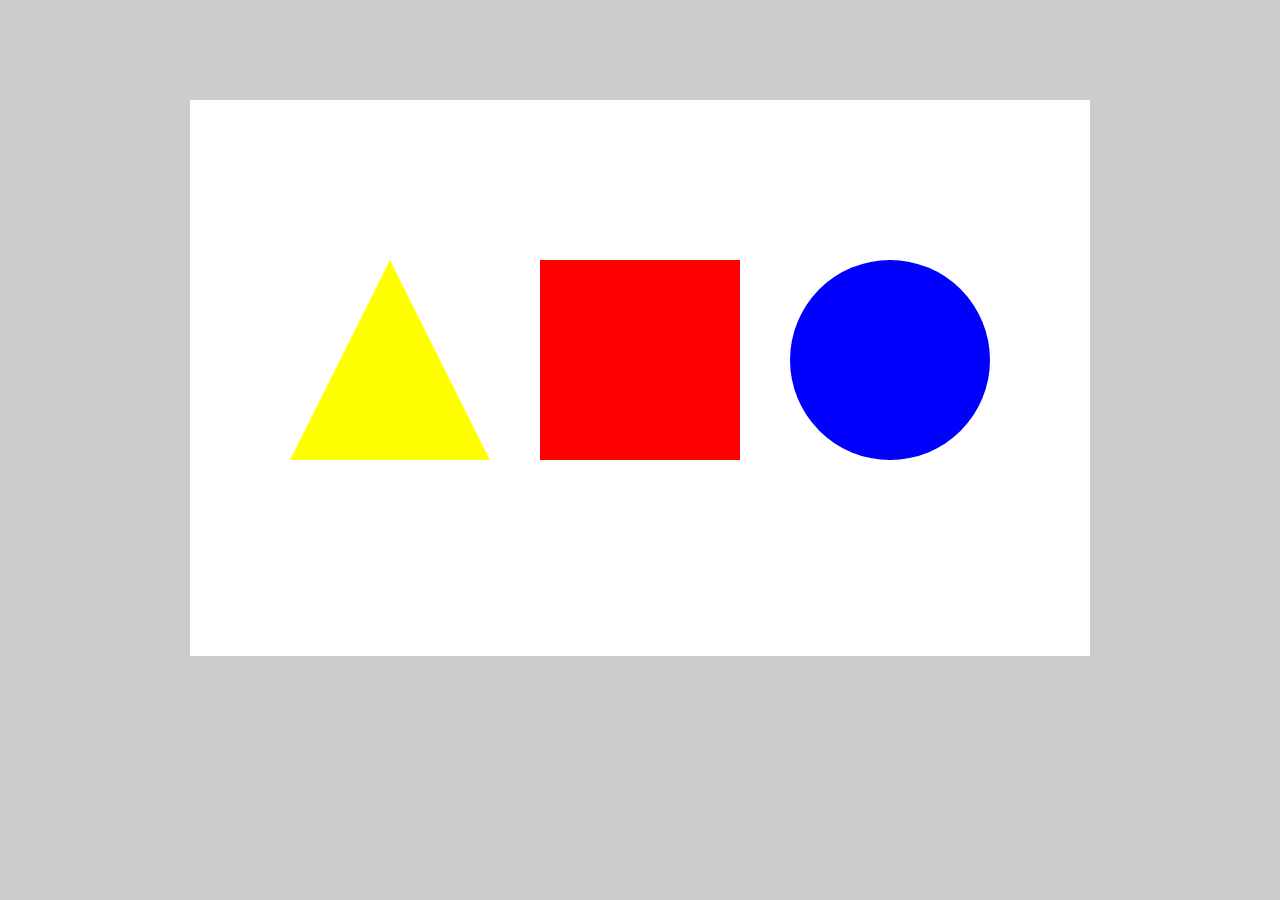
<file: selfportrait_template/index.html>
<!DOCTYPE html>
<!-- CSS Self Portrait 
Adapted from Laurel Schwulst  -->

<html>

<head>
	<title>CSS Self Portrait</title>
	<meta charset="utf-8" />
	<link rel="stylesheet" href="main.css" type="text/css" />
</head>

<body>
    <div class="canvas">
    	<div id="square"></div>
    	<div id="circle"></div>
    	<div id="triangle"></div>
    </div>
</body>

</html>
</file>
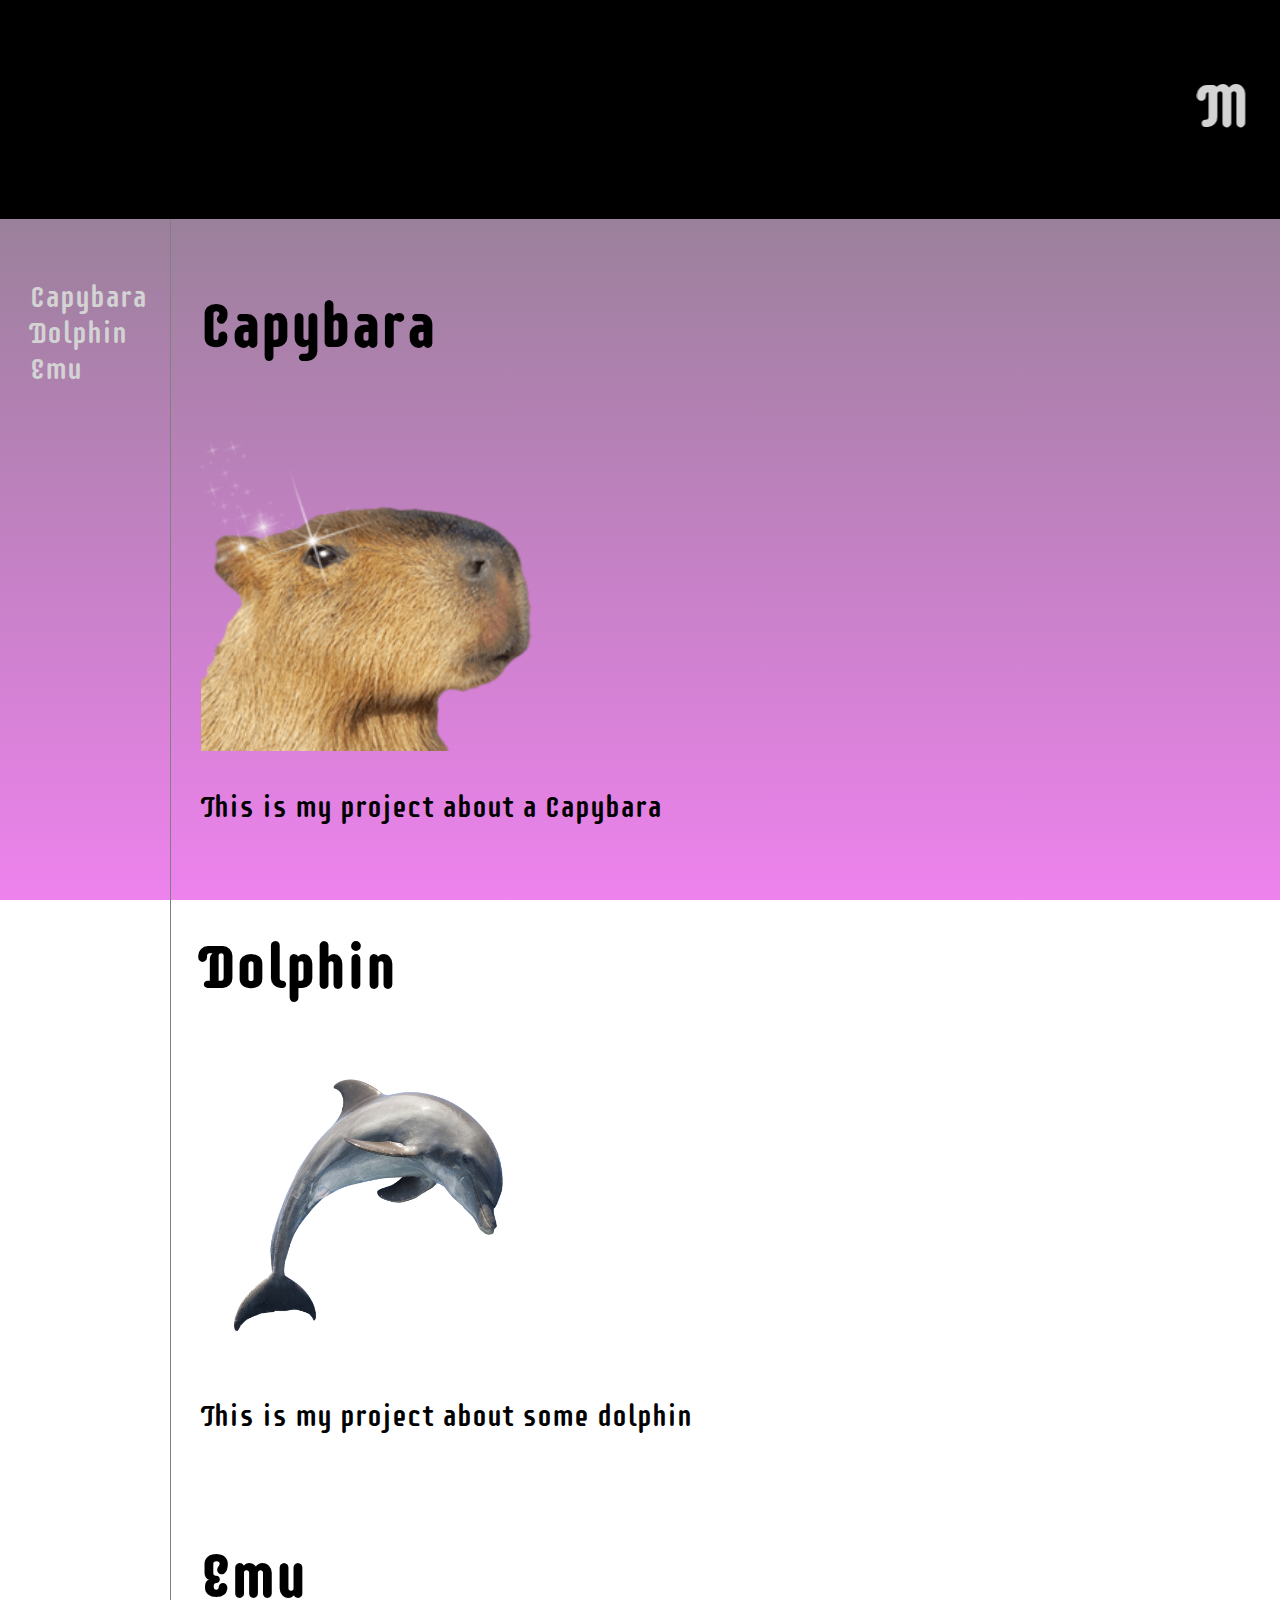
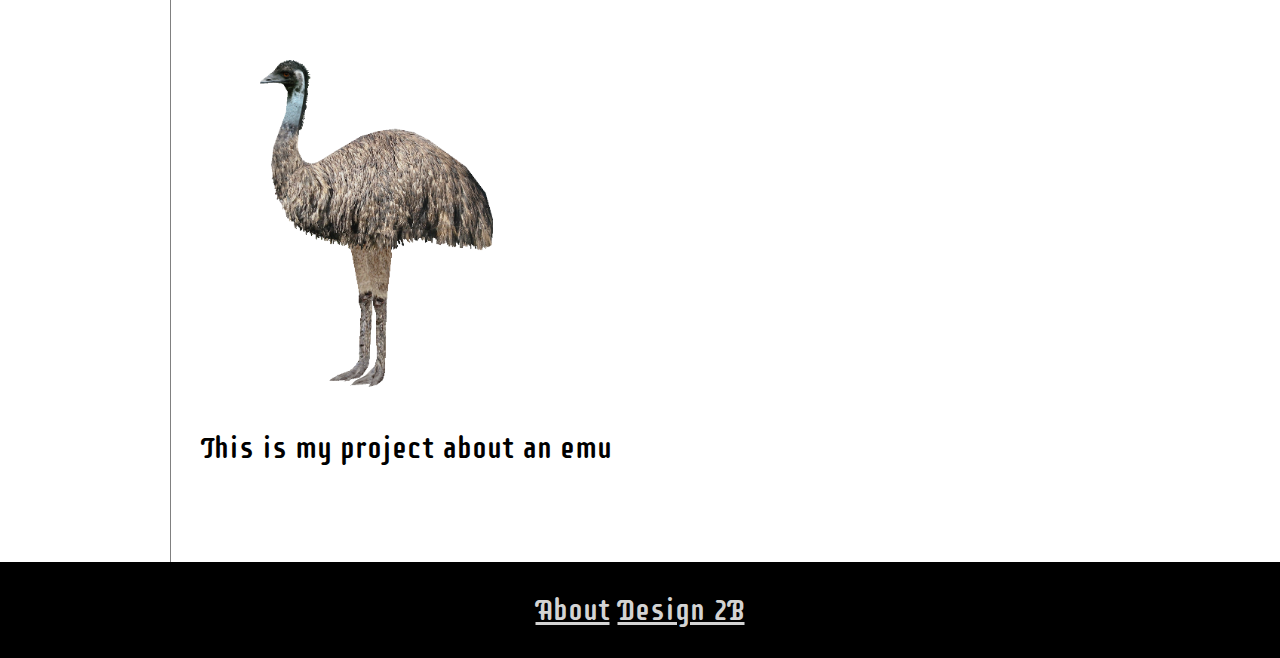
<file: Sites_week2/index.html>
<!DOCTYPE html>
<html>
<head>
  <title>Melanie's Portfolio</title>

  <script src="https://ajax.googleapis.com/ajax/libs/jquery/3.2.1/jquery.min.js"></script>
  <script language="JavaScript" src="js/main.js"></script>

  <meta charset="utf-8">
  <link rel="stylesheet" href="css/main.css">
  <meta name="viewport" content="width=device-width,initial-scale=1">
  <link href="https://fonts.googleapis.com/css?family=Supermercado+One" rel="stylesheet">
</head>
<body>

<div class="container">

<header>
   <marquee><h1>Melanie Hoff</h1></marquee>
</header>

<nav>
  <ul>
    <li><a id="capybara_button" href="#capybara">Capybara</a></li>
    <li><a id="dolphin_button" href="#dolphin">Dolphin</a></li>
    <li><a id="emu_button" href="#emu">Emu</a></li>
  </ul>
</nav>

<div class="projects">
  <h1 id="capybara">Capybara</h1>
  <img src="images/capybara.png">
  <p>This is my project about a Capybara</p>
  <br>

  <div class="blue">
  <h1 id="dolphin">Dolphin</h1>
  <img src="images/dolphin.png">
  <p>This is my project about some dolphin</p>
  </div>

  <br>
  <h1 id="emu">Emu</h1>
  <img src="images/emu.png">
  <p>This is my project about an emu</p>
  <br>
</div>

<footer><a href="about.html">About</a> <a href="d2b/index.html">Design 2B</a></footer>

</div>

</body>
</html>
</file>
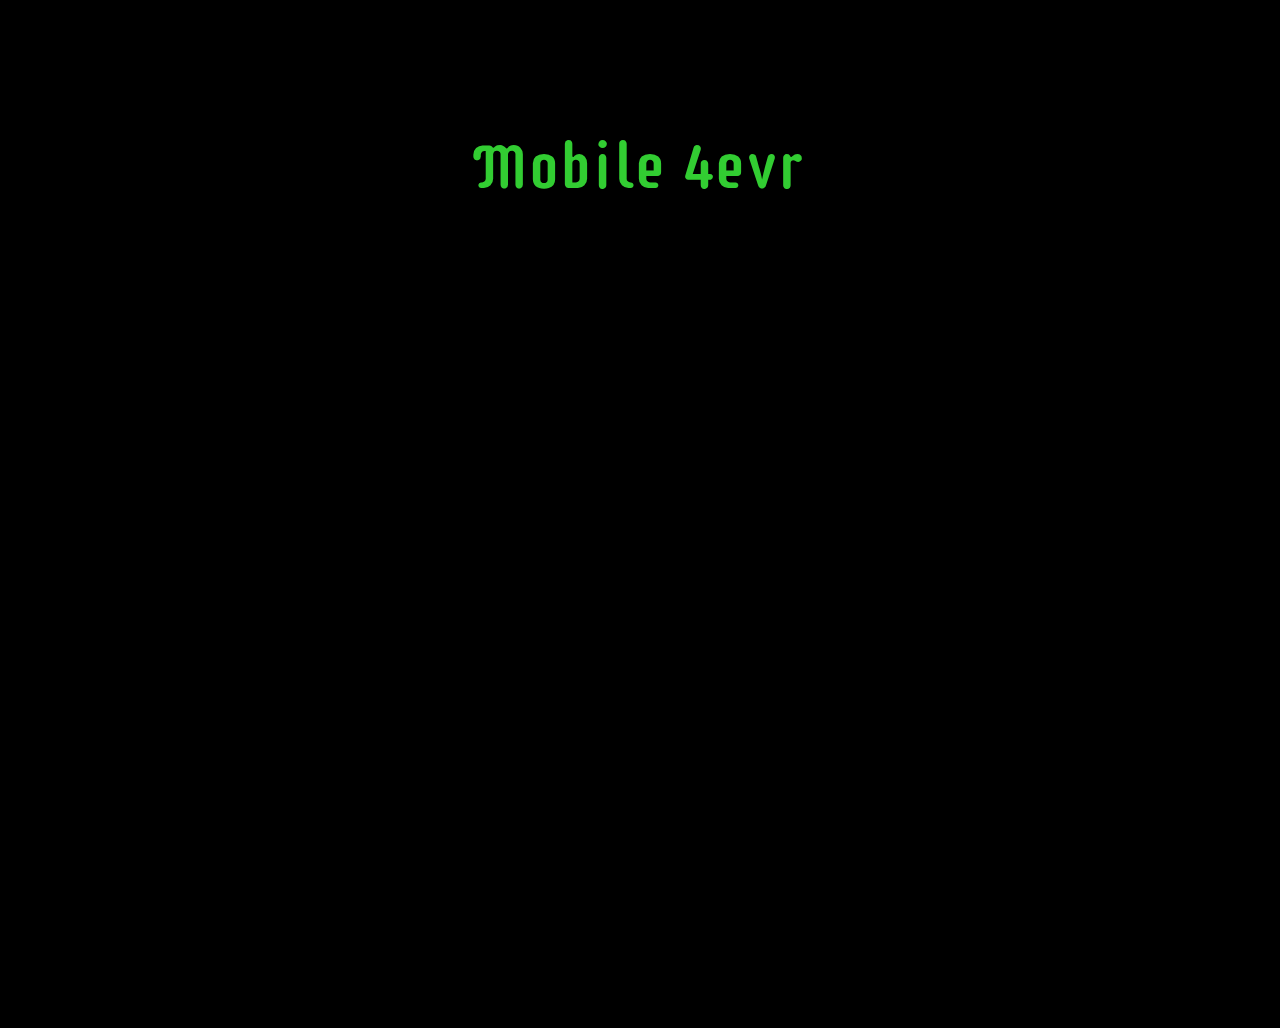
<file: playful_website_examples/01_only_visible_on_mobile/index.html>
<!DOCTYPE html>
<html>

<head>
  <!-- this line specifies the character set and helps you use emojis! -->
  <meta charset="utf-8">
  <!-- this line helps you make a responsive site -->
  <meta name="viewport" content="width=device-width,initial-scale=1">
  <link href="https://fonts.googleapis.com/css?family=Supermercado+One" rel="stylesheet">
  <link rel="stylesheet" href="main.css">
  <title>Mobile Only</title>
</head>

<body>
  <!-- HTML goes here! -->

  <p class="desktop_visible">Mobile 4evr</p>

<div class="mobile_visible">
  <h2>Welcome to my mobile-only site!</h2>

  <p>Can you think of a practical or expressive reason you might want a website to be drastically different on mobile vs desktop?</p>

  </div>
</body>

</html>
</file>
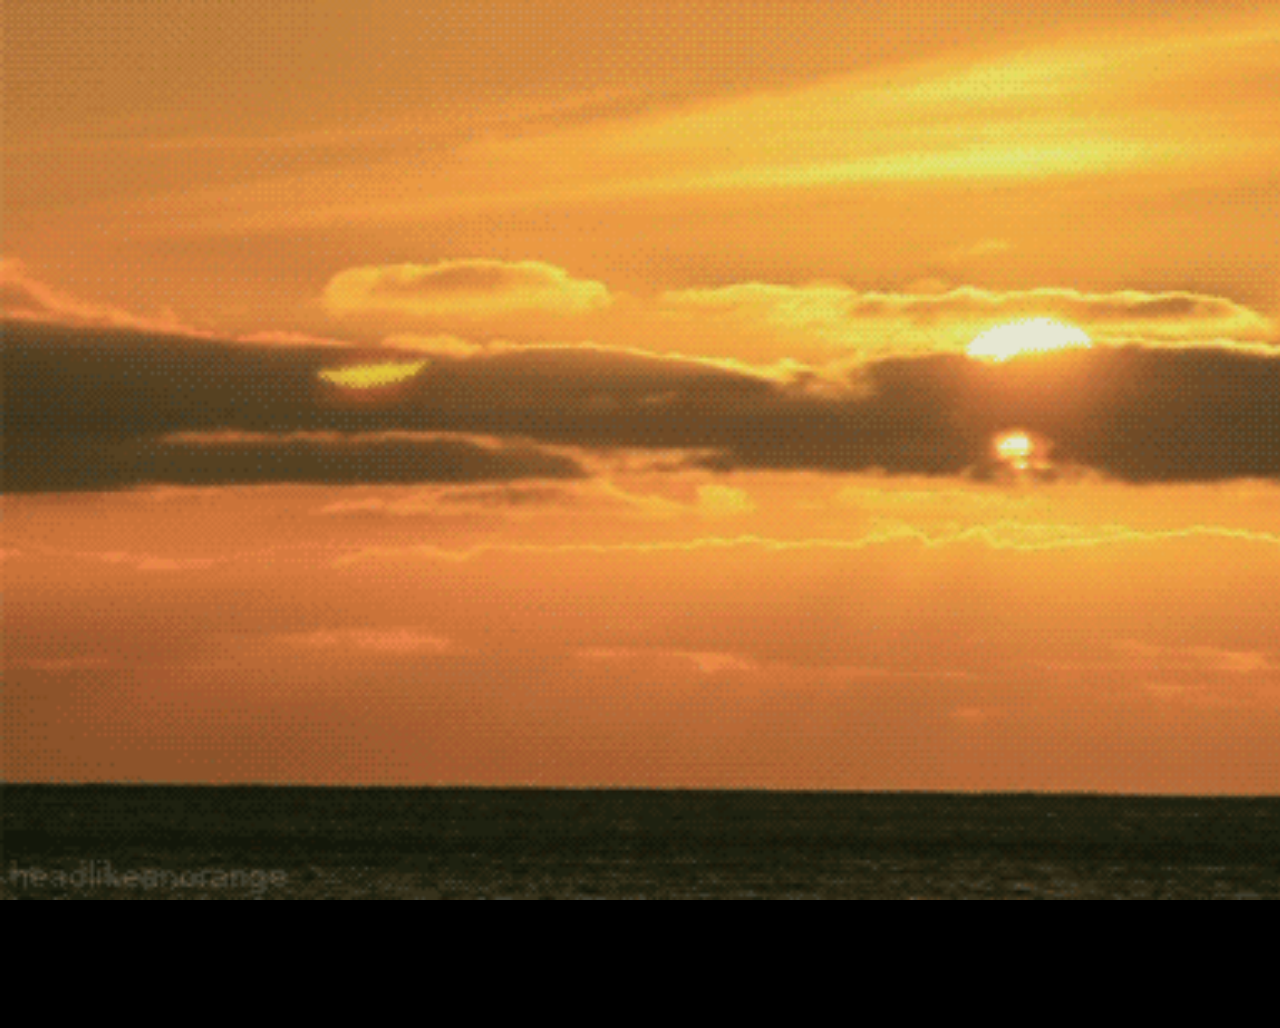
<file: playful_website_examples/03_day_afternoon_night/index.html>
<!DOCTYPE html>
<html>

<head>
  <!-- this line specifies the character set and helps you use emojis! -->
  <meta charset="utf-8">
  <!-- this line helps you make a responsive site -->
  <meta name="viewport" content="width=device-width,initial-scale=1">
  <script src="https://ajax.googleapis.com/ajax/libs/jquery/3.2.1/jquery.min.js"></script>
  <script language="JavaScript" src="main.js"></script>
  <link href="https://fonts.googleapis.com/css?family=Supermercado+One" rel="stylesheet">
  <link rel="stylesheet" href="main.css">
  <title>Morning / Afternoon / Night</title>
</head>

<body>

</body>

</html>
</file>
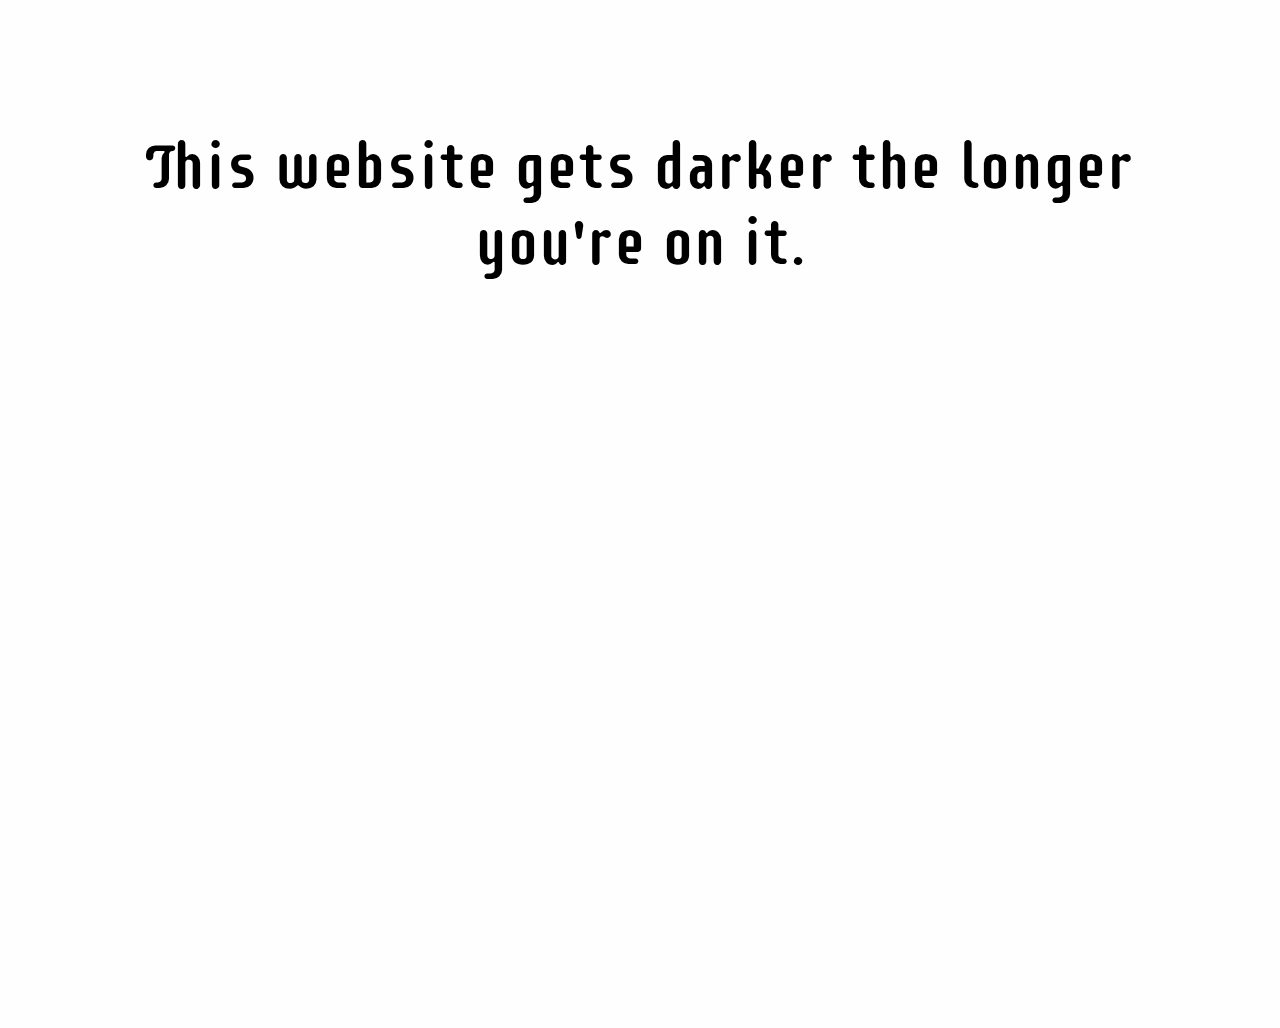
<file: playful_website_examples/04_darkening_website/index.html>
<!DOCTYPE html>
<html>

<head>
  <!-- this line specifies the character set and helps you use emojis! -->
  <meta charset="utf-8">
  <!-- this line helps you make a responsive site -->
  <meta name="viewport" content="width=device-width,initial-scale=1">
  <script src="https://ajax.googleapis.com/ajax/libs/jquery/3.2.1/jquery.min.js"></script>
  <script language="JavaScript" src="main.js"></script>
  <link href="https://fonts.googleapis.com/css?family=Supermercado+One" rel="stylesheet">
  <link rel="stylesheet" href="main.css">
  <title>Darkening Website</title>
</head>

<body>

<p>
This website gets darker the longer you're on it.
</p>
</body>

</html>
</file>
<file: selfportrait_template/main.css>
/* CSS Self Portrait */
/* Adapted from Laurel Schwulst */

body {
	background: #cccccc;
}

.canvas {
	width: 900px;
	height: 556px;
	margin: 100px auto;
	background: white;
	position: relative;
}

#triangle {
	width: 0;
	height: 0;
	border-left: 100px solid transparent;
	border-right: 100px solid transparent;
	border-bottom: 200px solid yellow;
	position: absolute;
	top: 160px;
	left: 100px;
}

#square {
	width: 200px;
	height: 200px;
	background: red;
	top: 160px;
	left: 350px;
	position: absolute;
}

#circle {
	width: 200px;
	height: 200px;
	background: blue;
	border-radius: 200px;
	top: 160px;
	left: 600px;
	position: absolute;
}

/* .mouth {
	border-bottom-right-radius: 25px;
	border-bottom-left-radius: 25px;
	height: 25px;
	background-color: #000;
	position: absolute;
	width: 50px;
	left: 423px;
	top: 291px;
} */

.box_shadow {
	box-shadow: inset -25px -25px 40px rgba(0,0,0,.5);
	/* box-shadow:
			inset 0 0 50px #fff,
			inset 20px 0 80px #f0f,
			inset -20px 0 80px #0ff,
			inset 20px 0 300px #f0f,
			inset -20px 0 300px #0ff,
			0 0 50px #fff,
			-10px 0 80px #f0f,
			10px 0 80px #0ff; */
}
</file>
<file: Sites_week2/css/main.css>
html,body {
  height: 100%;
  margin: 0;
  padding: 0;
  border: 0;
  font-family: 'Supermercado One', cursive;
}

body {
  background: linear-gradient(grey, violet);
  text-align: left;
  font-size: 30px;
  background-attachment: fixed;
}

a {
  color: lightgrey;
}

a:hover {
  text-decoration: line-through;
}

img {
  width: 350px;
}

div.container {
    width: 100%;
    height: 100%;
}

header, footer {
    padding: 1em;
    color: lightgrey;
    background-color: black;
    text-align: center;
}

nav {
    float: left;
    max-width: 160px;
    margin: 0;
    padding: 1em;
}

nav ul {
    list-style-type: none;
    padding: 0;
}

nav ul a {
    text-decoration: none;
}

.projects {
    margin-left: 170px;
    border-left: 1px solid grey;
    padding: 1em;
}



/* div.blue {
  background-color: blue;
  opacity: .5;
} */



@media only screen and (max-width: 375px) {
    body {
        border: 30px solid red;
    }
    img {
      width: 150px;
    }
}

@media only screen and (max-width: 768px) {
    body {
        background: linear-gradient(pink, limegreen);
    }

    img {
      width: 250px;
    }

}
</file>
<file: playful_website_examples/01_only_visible_on_mobile/main.css>
body,html{
    height: 100%;
    margin: 0;
    padding: 0;
    border: 0;
}

body {
  padding: 1em;
  text-align: center;
  background-color: black;
  font-size: 4em;
  font-family: 'Supermercado One', cursive;
  color: limegreen;
}

.desktop_visible {
  display: block;
}

.mobile_visible {
  display: none;
}


@media screen and (max-width: 376px) {
body,html{
    background-color: aqua;
    color: coral;
    font-size: 1em;
}

body {
    border: 3em solid coral;
}

.desktop_visible {
  display: none;
}

.mobile_visible {
  display: block;
}

}
</file>
<file: playful_website_examples/03_day_afternoon_night/main.css>
body,html{
    height: 100%;
    width: 100%;
    margin: 0;
    padding: 0;
    border: 0;
}

body {
  padding: 1em;
  text-align: center;
  font-size: 4em;
  font-family: 'Supermercado One', cursive;
  color: black;
  background-size: cover;
  background-repeat: no-repeat;
  background-color: black;
}
</file>
<file: playful_website_examples/04_darkening_website/main.css>
body,html{
    height: 100%;
    margin: 0;
    padding: 0;
    border: 0;
}

body {
  padding: 1em;
  text-align: center;
  font-size: 4em;
  font-family: 'Supermercado One', cursive;
  color: black;
}
</file>
